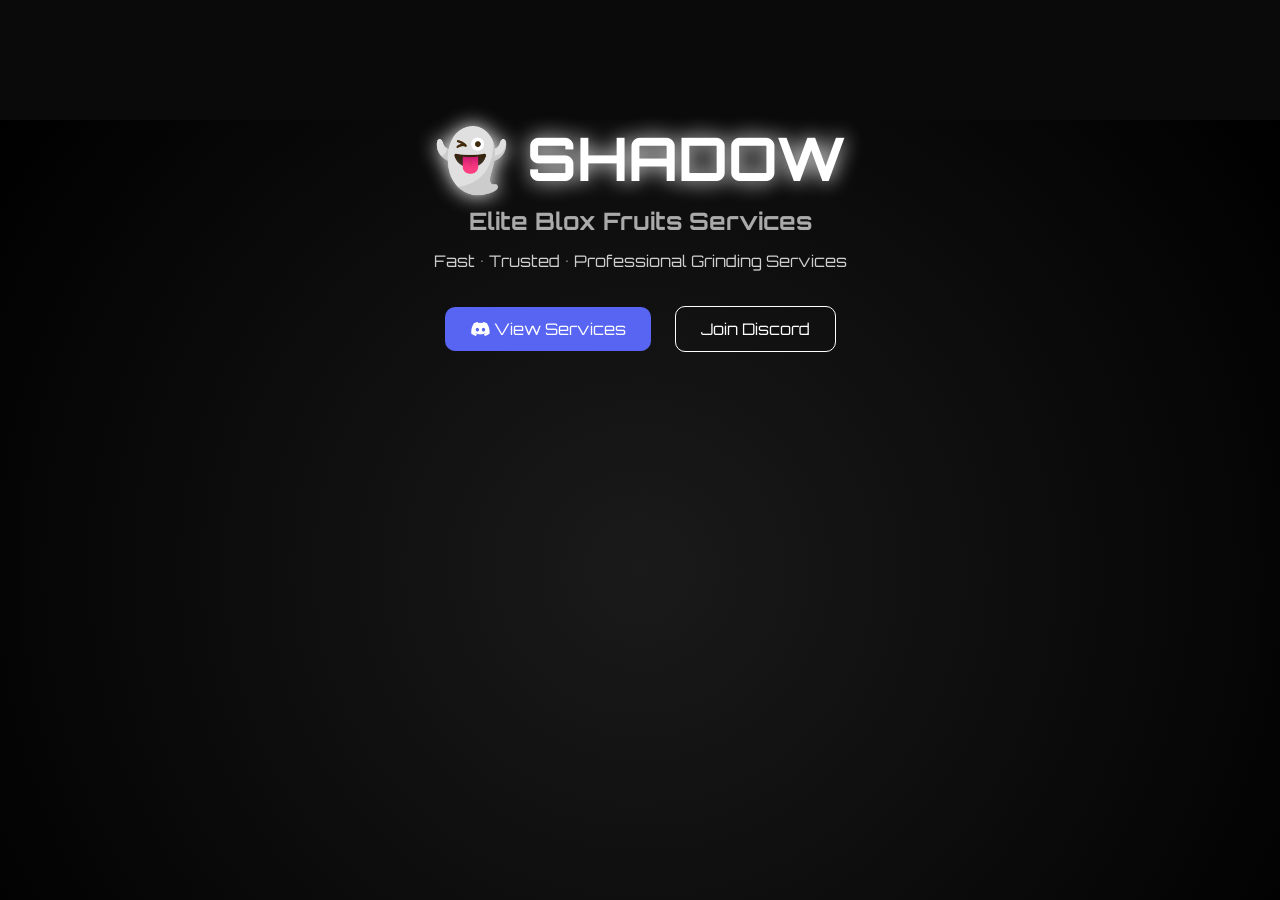
<file: index.html>
<!DOCTYPE html>
<html lang="en">
<head>
<meta charset="UTF-8">
<meta name="viewport" content="width=device-width, initial-scale=1.0">
<title>SHADOW | Elite Services</title>

<link rel="stylesheet" href="style.css">
<link href="https://fonts.googleapis.com/css2?family=Orbitron:wght@400;700;900&display=swap" rel="stylesheet">
<link rel="stylesheet" href="https://cdnjs.cloudflare.com/ajax/libs/font-awesome/6.4.0/css/all.min.css">

</head>
<body>

<div class="bg"></div>

<div class="hero">

    <h1>👻 SHADOW</h1>
    <h2>Elite Blox Fruits Services</h2>

    <p class="tagline">
        Fast • Trusted • Professional Grinding Services
    </p>

    <div class="buttons">
        <a href="server.html" class="btn primary">
            <i class="fab fa-discord"></i> View Services
        </a>

        <a href="https://discord.gg/trruCzkvnb" class="btn secondary">
            Join Discord
        </a>
    </div>

</div>

</body>
</html>
</file>
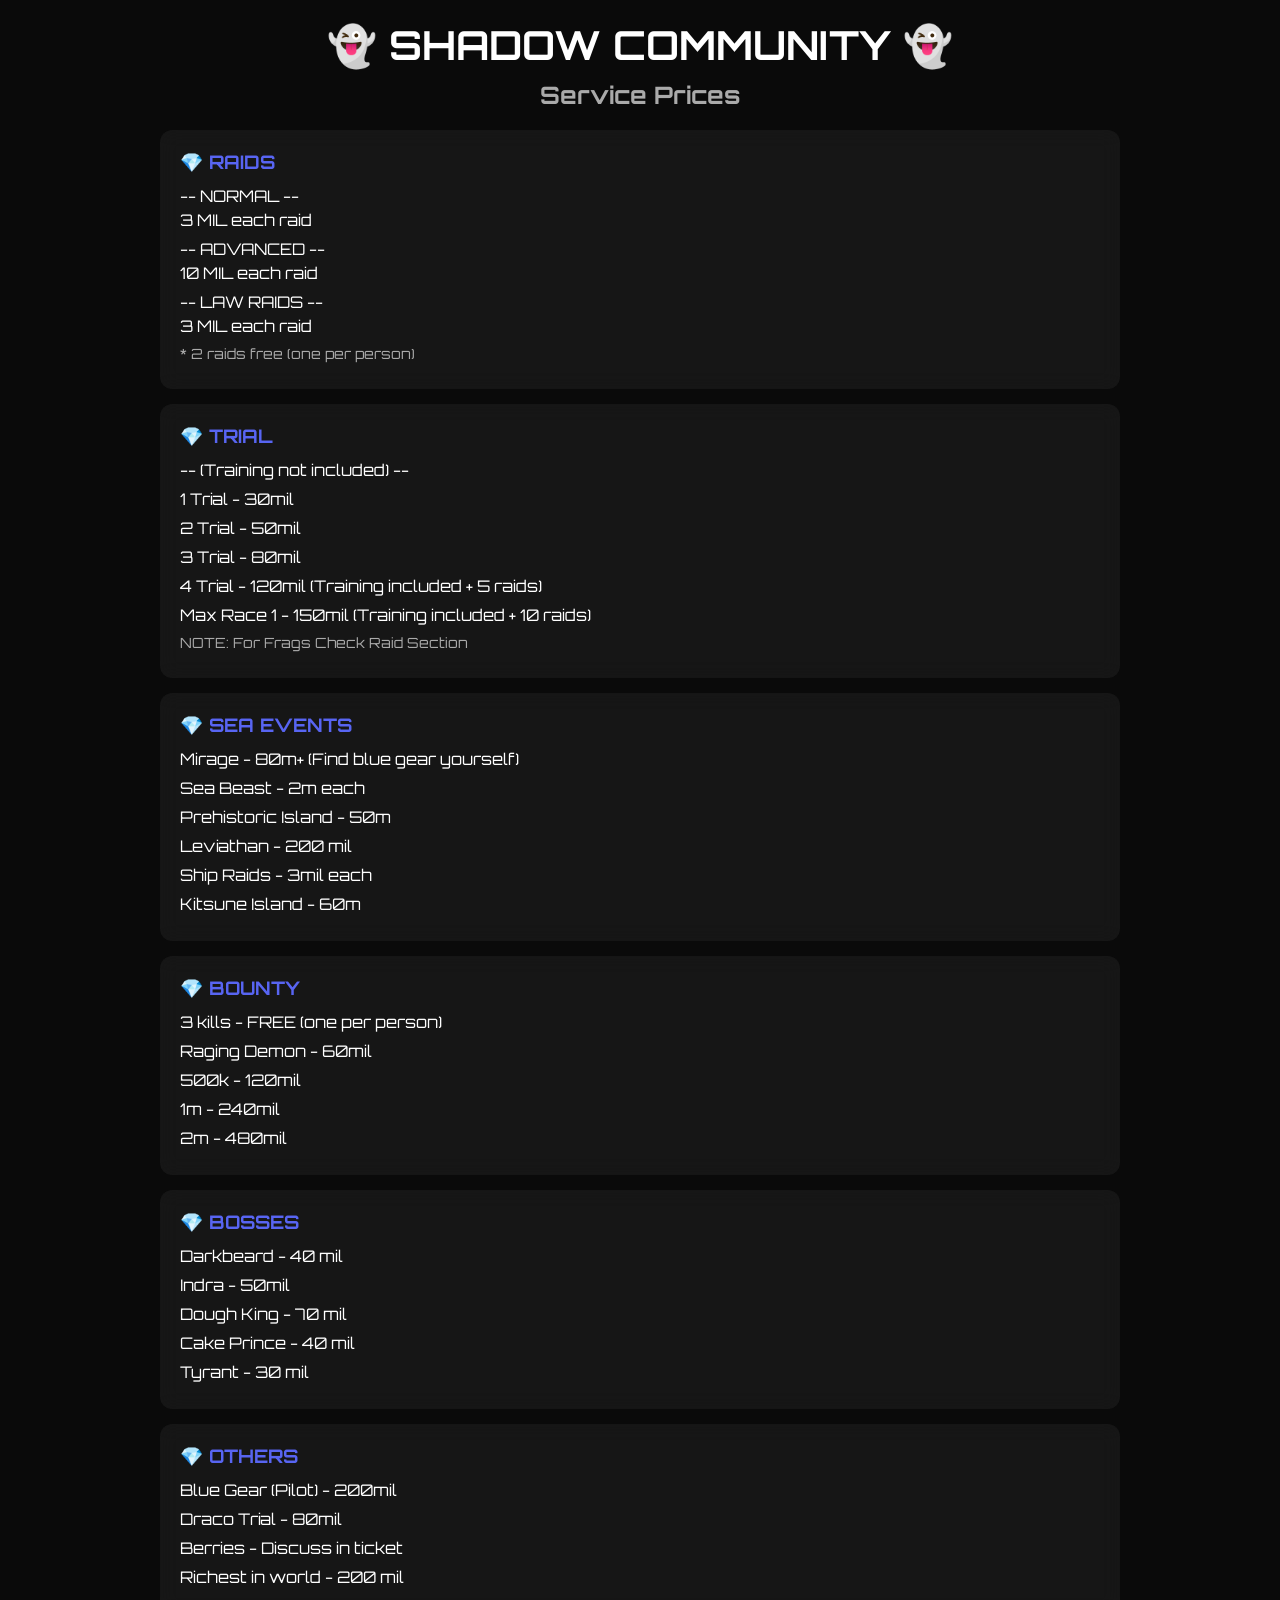
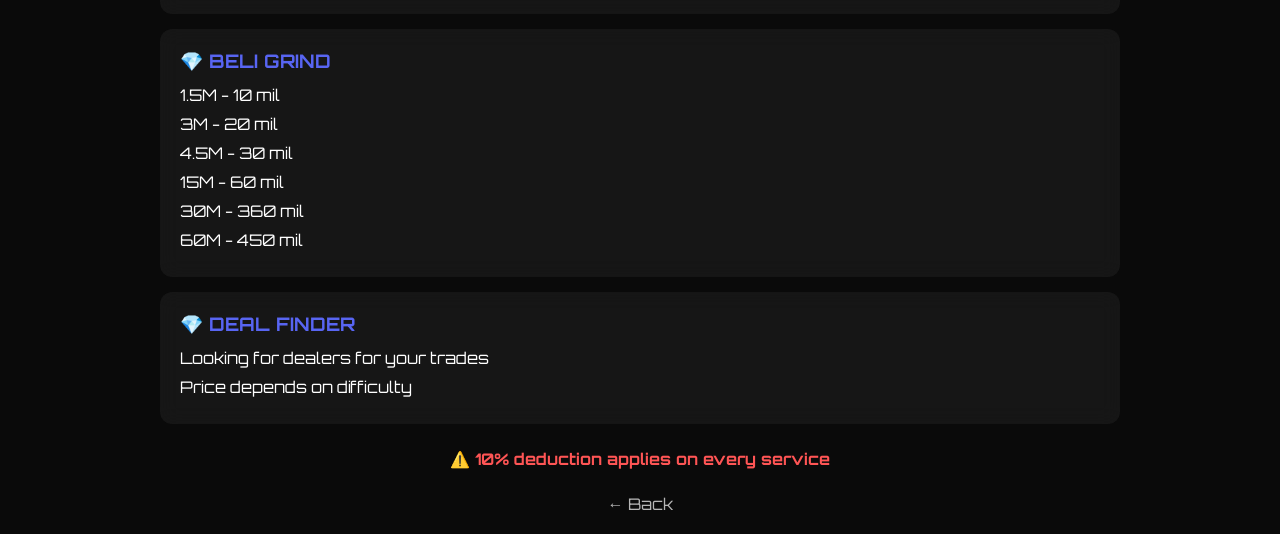
<file: server.html>
<!DOCTYPE html>
<html lang="en">
<head>
<meta charset="UTF-8">
<meta name="viewport" content="width=device-width, initial-scale=1.0">
<title>SHADOW | Services</title>

<link rel="stylesheet" href="style.css">
<link href="https://fonts.googleapis.com/css2?family=Orbitron:wght@400;700;900&display=swap" rel="stylesheet">

</head>
<body>

<div class="container">

<h1 class="title">👻 SHADOW COMMUNITY 👻</h1>
<h2 class="subtitle">Service Prices</h2>

<!-- RAIDS -->
<div class="card">
<h3>💎 RAIDS</h3>

<p>-- NORMAL --<br>3 MIL each raid</p>
<p>-- ADVANCED --<br>10 MIL each raid</p>
<p>-- LAW RAIDS --<br>3 MIL each raid</p>

<p class="note">* 2 raids free (one per person)</p>
</div>

<!-- TRIAL -->
<div class="card">
<h3>💎 TRIAL</h3>

<p>-- (Training not included) --</p>
<p>1 Trial - 30mil</p>
<p>2 Trial - 50mil</p>
<p>3 Trial - 80mil</p>
<p>4 Trial - 120mil (Training included + 5 raids)</p>
<p>Max Race 1 - 150mil (Training included + 10 raids)</p>

<p class="note">NOTE: For Frags Check Raid Section</p>
</div>

<!-- SEA EVENTS -->
<div class="card">
<h3>💎 SEA EVENTS</h3>

<p>Mirage - 80m+ (Find blue gear yourself)</p>
<p>Sea Beast - 2m each</p>
<p>Prehistoric Island - 50m</p>
<p>Leviathan - 200 mil</p>
<p>Ship Raids - 3mil each</p>
<p>Kitsune Island - 60m</p>
</div>

<!-- BOUNTY -->
<div class="card">
<h3>💎 BOUNTY</h3>

<p>3 kills - FREE (one per person)</p>
<p>Raging Demon - 60mil</p>
<p>500k - 120mil</p>
<p>1m - 240mil</p>
<p>2m - 480mil</p>
</div>

<!-- BOSSES -->
<div class="card">
<h3>💎 BOSSES</h3>

<p>Darkbeard - 40 mil</p>
<p>Indra - 50mil</p>
<p>Dough King - 70 mil</p>
<p>Cake Prince - 40 mil</p>
<p>Tyrant - 30 mil</p>
</div>

<!-- OTHERS -->
<div class="card">
<h3>💎 OTHERS</h3>

<p>Blue Gear (Pilot) - 200mil</p>
<p>Draco Trial - 80mil</p>
<p>Berries - Discuss in ticket</p>
<p>Richest in world - 200 mil</p>
</div>

<!-- BELI -->
<div class="card">
<h3>💎 BELI GRIND</h3>

<p>1.5M - 10 mil</p>
<p>3M - 20 mil</p>
<p>4.5M - 30 mil</p>
<p>15M - 60 mil</p>
<p>30M - 360 mil</p>
<p>60M - 450 mil</p>
</div>

<!-- DEAL -->
<div class="card">
<h3>💎 DEAL FINDER</h3>

<p>Looking for dealers for your trades</p>
<p>Price depends on difficulty</p>
</div>

<!-- FINAL NOTE -->
<div class="final-note">
⚠️ 10% deduction applies on every service
</div>

<a href="index.html" class="back-btn">← Back</a>

</div>

</body>
</html>
</file>
<file: style.css>
/* RESET */
* {
    margin: 0;
    padding: 0;
    box-sizing: border-box;
}

/* BODY */
body {
    font-family: 'Orbitron', sans-serif;
    background: #0a0a0a;
    color: #ffffff;
    overflow-x: hidden;
}

/* BACKGROUND GLOW */
.bg, .bg-animation {
    position: fixed;
    width: 100%;
    height: 100%;
    background: radial-gradient(circle at center, #1a1a1a, #000);
    z-index: -1;
}

/* CONTAINER */
.container {
    max-width: 1000px;
    margin: auto;
    padding: 20px;
}

/* HERO (INDEX PAGE) */
.hero {
    text-align: center;
    margin-top: 120px;
}

.hero h1 {
    font-size: 60px;
    text-shadow: 0 0 20px #ffffff;
}

.hero h2 {
    margin-top: 10px;
    color: #aaa;
}

.tagline {
    margin: 15px 0;
    opacity: 0.8;
}

/* BUTTONS */
.buttons {
    margin-top: 25px;
}

.btn {
    padding: 12px 25px;
    margin: 10px;
    border-radius: 10px;
    text-decoration: none;
    transition: 0.3s;
    display: inline-block;
}

/* PRIMARY BUTTON */
.primary {
    background: #5865F2;
    color: white;
}

/* SECONDARY BUTTON */
.secondary {
    border: 1px solid white;
    color: white;
}

/* BUTTON HOVER */
.btn:hover {
    transform: scale(1.1);
    box-shadow: 0 0 20px #5865F2;
}

/* TITLES */
.title {
    text-align: center;
    font-size: 40px;
    margin-bottom: 10px;
}

.subtitle {
    text-align: center;
    margin-bottom: 20px;
    color: #aaa;
}

/* CARDS */
.card {
    background: rgba(255, 255, 255, 0.05);
    padding: 20px;
    margin: 15px 0;
    border-radius: 12px;
    transition: 0.3s;
    backdrop-filter: blur(10px);
}

/* CARD HOVER */
.card:hover {
    transform: scale(1.03);
    box-shadow: 0 0 20px rgba(88, 101, 242, 0.5);
}

/* CARD HEADINGS */
.card h3 {
    margin-bottom: 10px;
    color: #5865F2;
}

/* TEXT */
.card p {
    margin: 5px 0;
    line-height: 1.5;
}

/* NOTES */
.note {
    color: #aaa;
    font-size: 14px;
    margin-top: 10px;
}

/* FINAL WARNING */
.final-note {
    text-align: center;
    margin-top: 25px;
    color: #ff5555;
    font-weight: bold;
}

/* BACK BUTTON */
.back-btn {
    display: block;
    text-align: center;
    margin-top: 25px;
    color: white;
    text-decoration: none;
    opacity: 0.7;
}

.back-btn:hover {
    opacity: 1;
}

/* CTA BUTTON */
.cta a {
    background: #5865F2;
    padding: 12px 20px;
    border-radius: 10px;
    color: white;
    text-decoration: none;
}

/* MOBILE */
@media (max-width: 768px) {
    .hero h1 {
        font-size: 40px;
    }

    .container {
        padding: 15px;
    }
}
</file>
